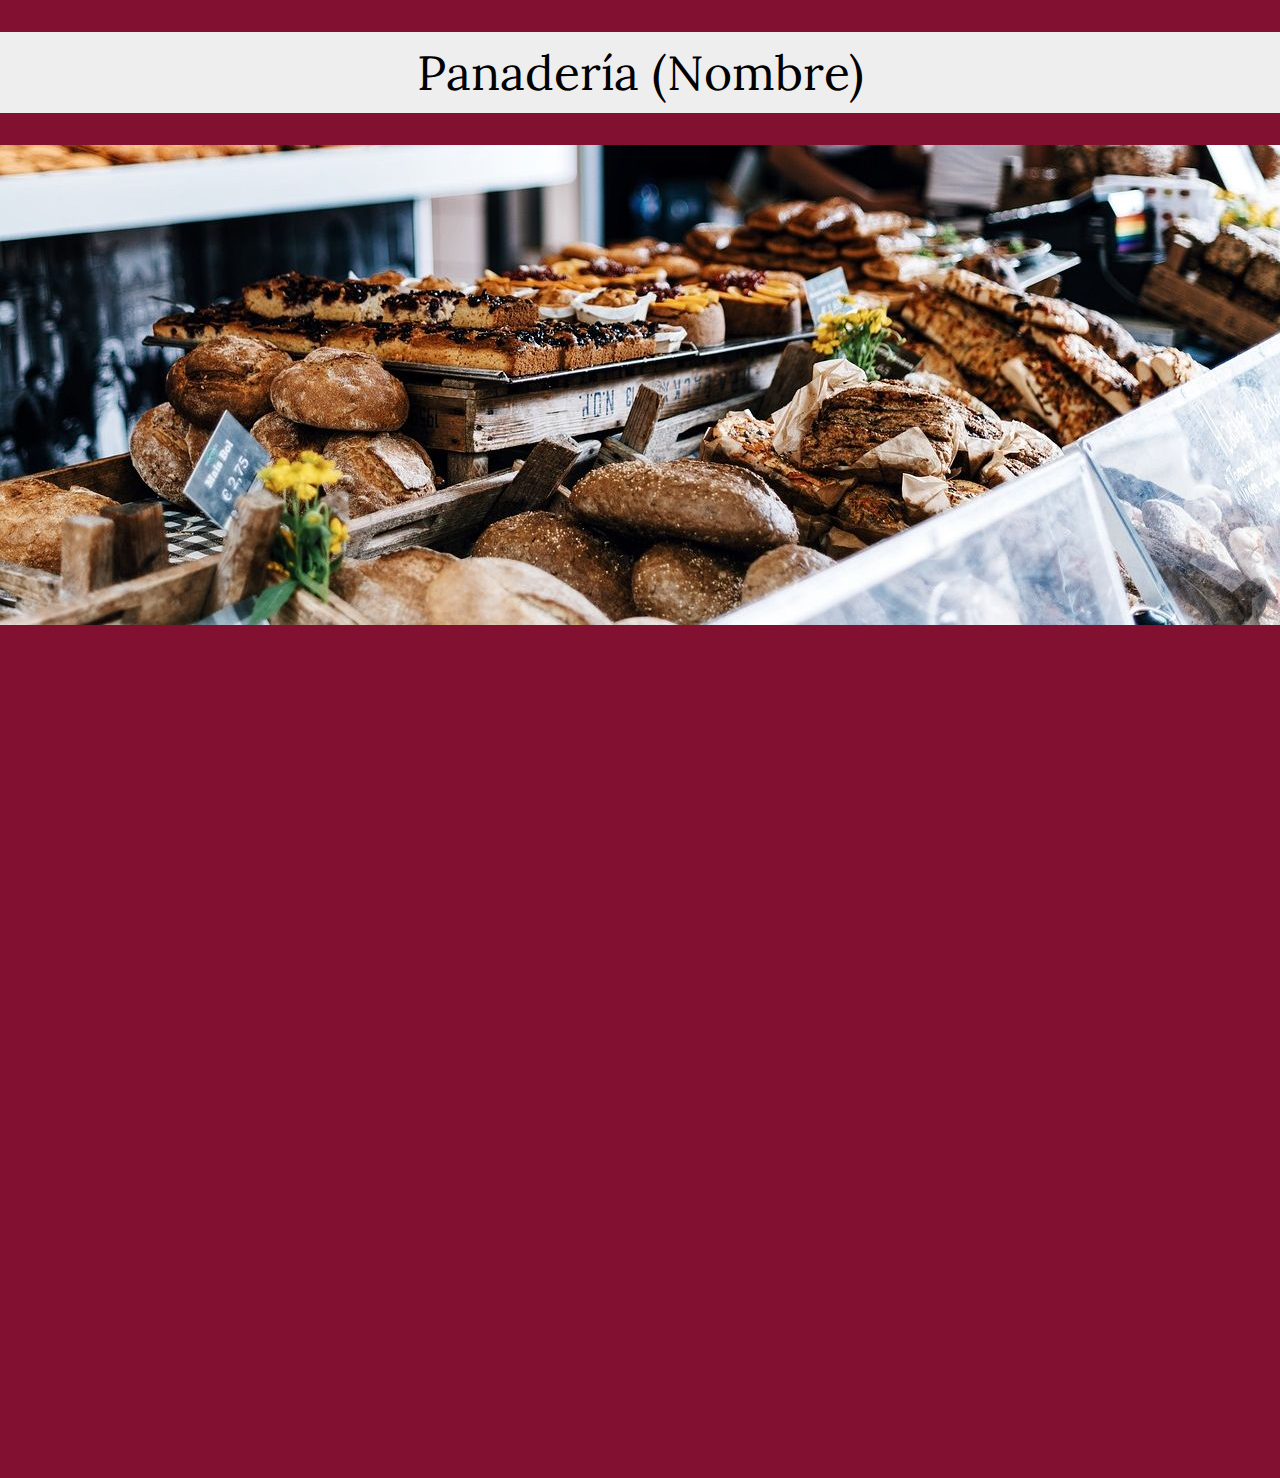
<file: index.html>
<!DOCTYPE html>
<html lang="en">
<head>
	<meta charset="UTF-8">
	<meta name="viewport" content="width=device-width, initial-scale=1.0">
	<title>Panadería (Nombre)</title>
	<link rel="stylesheet" href="./css/index.css">
	<link rel="stylesheet" href="./css/grid.css">
</head>
<body>
	<div class="backgroundfill">
		<h1 class="title">Panadería (Nombre)</h1>
		<img src="./img/bakery.jpg" alt="" srcset="">
	</div>
	<section class="tag second">
		<h1>Productos Destacados:</h1>
		<div class="grid fadein">
			<div class="display flexdircol marginzero ">
				<img src="./img/croissant-square.jpg" alt="">
				<h1>Croissant</h1>
				<p>$5.50 USD</p>
				<button  onclick="redirect('./pages/croissant.html')">Más Info.</button>
			</div>
			<div class="display flexdircol marginzero">
				<img src="./img/cinnamon-rolls-square.jpg" alt="">
				<h1>Rollos de Canela</h1>
				<p>$6.00 USD</p>
				<button onclick="redirect('./pages/rollo-canela.html')">Más Info</button>
			</div>
		</div>
		<div class="center">

			<button onclick="redirect('./productos.html')">Todos los productos</button>
		</div>
	</section>
	<script src="https://ajax.googleapis.com/ajax/libs/jquery/3.7.1/jquery.min.js"></script>
	<script>
		
		$(document).on("scroll", function() {
		var pageTop = $(document).scrollTop();
		var pageBottom = pageTop + $(window).height();
		var tags = $(".tag");

		for (var i = 0; i < tags.length; i++) {
			var tag = tags[i];
			if ($(tag).position().top < pageBottom) {
			$(tag).addClass("visible");
			} else {
			$(tag).removeClass("visible");
			}
		}
		});
	</script>
	<script src="./js/redir.js"></script>
</body>
</html>
</file>
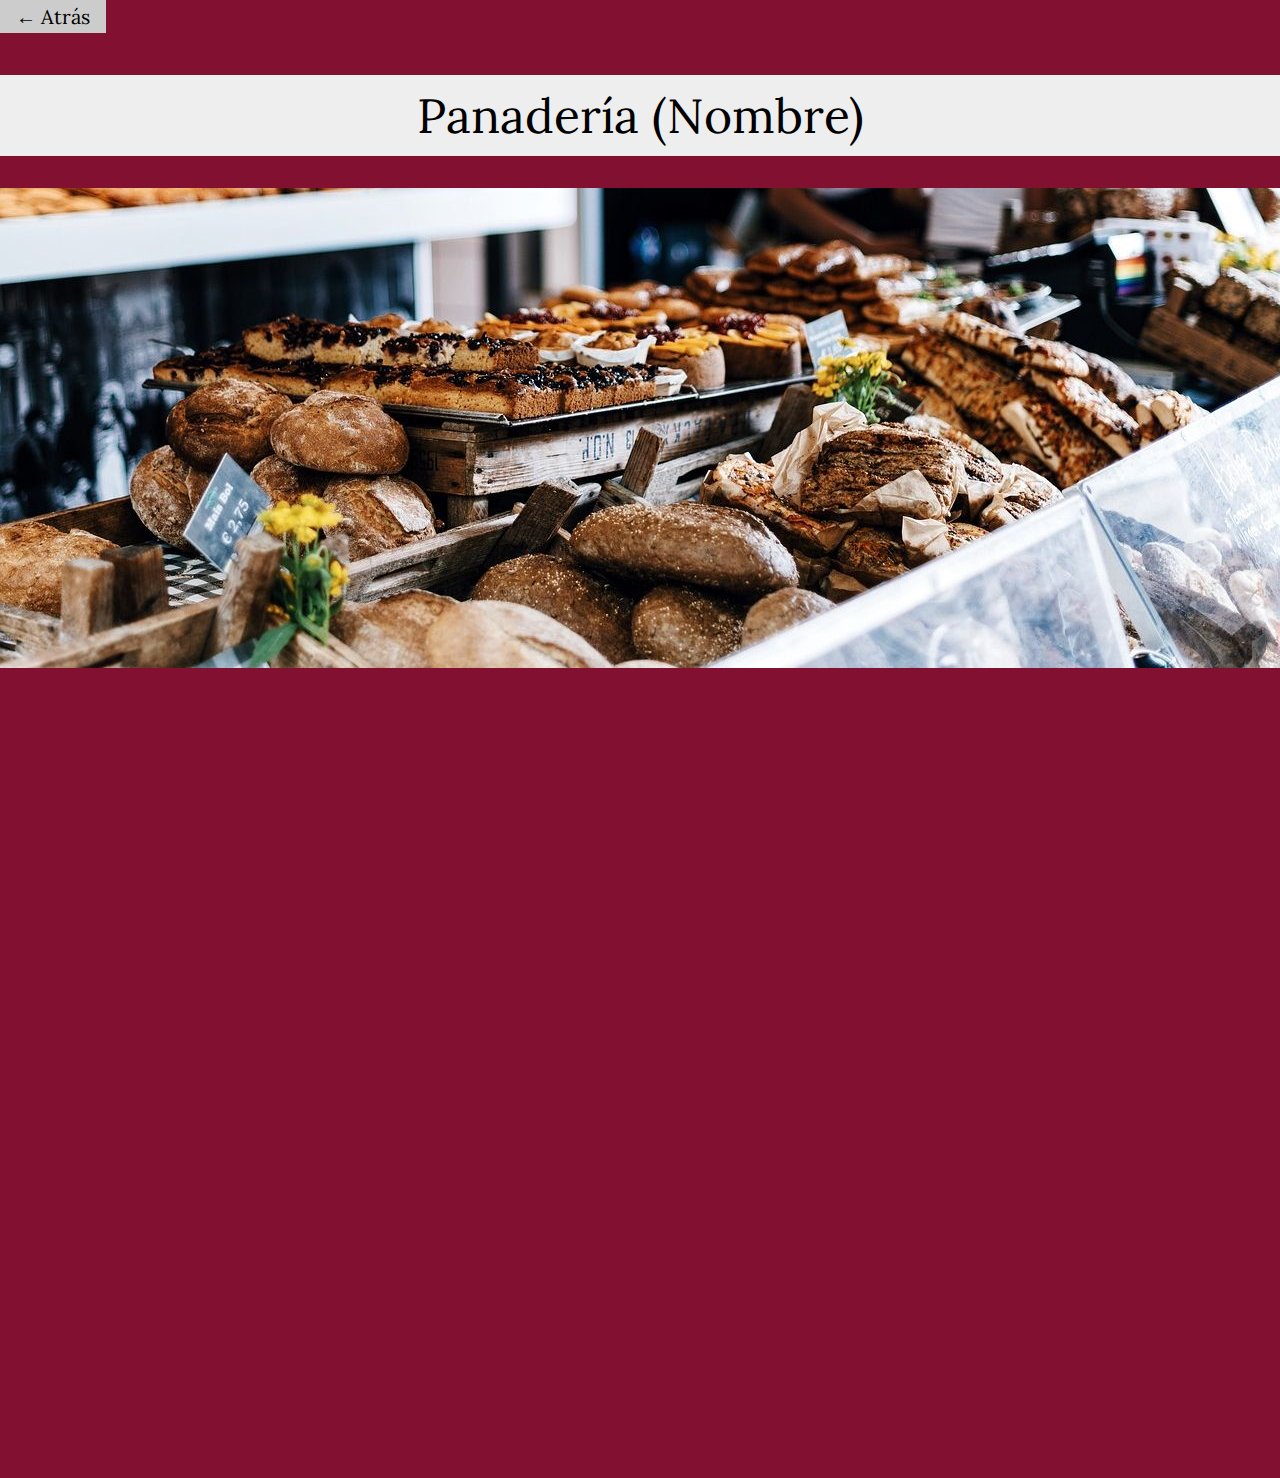
<file: productos.html>
<!DOCTYPE html>
<html lang="en">
<head>
	<meta charset="UTF-8">
	<meta name="viewport" content="width=device-width, initial-scale=1.0">
	<title>Productos - Panadería (Nombre)</title>
	<link rel="stylesheet" href="./css/index.css">
	<link rel="stylesheet" href="./css/grid.css">
</head>
<body>
	<button onclick="redirect('./index.html')">← Atrás</button>
	<div class="backgroundfill">
		<h1 class="title">Panadería (Nombre)</h1>
		<img src="./img/bakery.jpg" alt="" srcset="">
	</div>
	<section class="tag second">
		<h1 class="prodtitle">Todos los productos:</h1>
		<div class="grid fadein">
			<div class="display flexdircol marginzero ">
				<img src="./img/croissant-square.jpg" alt="">
				<h1>Croissant</h1>
				<p>$5.50 USD</p>
				<button  onclick="redirect('./pages/croissant.html')">Más Info.</button>
			</div>
			<div class="display flexdircol marginzero">
				<img src="./img/cinnamon-rolls-square.jpg" alt="">
				<h1>Rollos de Canela</h1>
				<p>$6.00 USD</p>
				<button onclick="redirect('./pages/rollo-canela.html')">Más Info</button>
			</div>
			<div class="display flexdircol marginzero">
				<img src="./img/puff-pastry-square.jpg" alt="">
				<h1>Hojaldre</h1>
				<p>$6.00 USD</p>
				<button onclick="redirect('./pages/hojaldre.html')">Más Info</button>
			</div>
		</div>
		<div class="center">

		</div>
	</section>
	<script src="https://ajax.googleapis.com/ajax/libs/jquery/3.7.1/jquery.min.js"></script>
	<script>
		
		$(document).on("scroll", function() {
		var pageTop = $(document).scrollTop();
		var pageBottom = pageTop + $(window).height();
		var tags = $(".tag");

		for (var i = 0; i < tags.length; i++) {
			var tag = tags[i];
			if ($(tag).position().top < pageBottom) {
			$(tag).addClass("visible");
			} else {
			$(tag).removeClass("visible");
			}
		}
		});
	</script>
	<script src="./js/redir.js"></script>
</body>
</html>
</file>
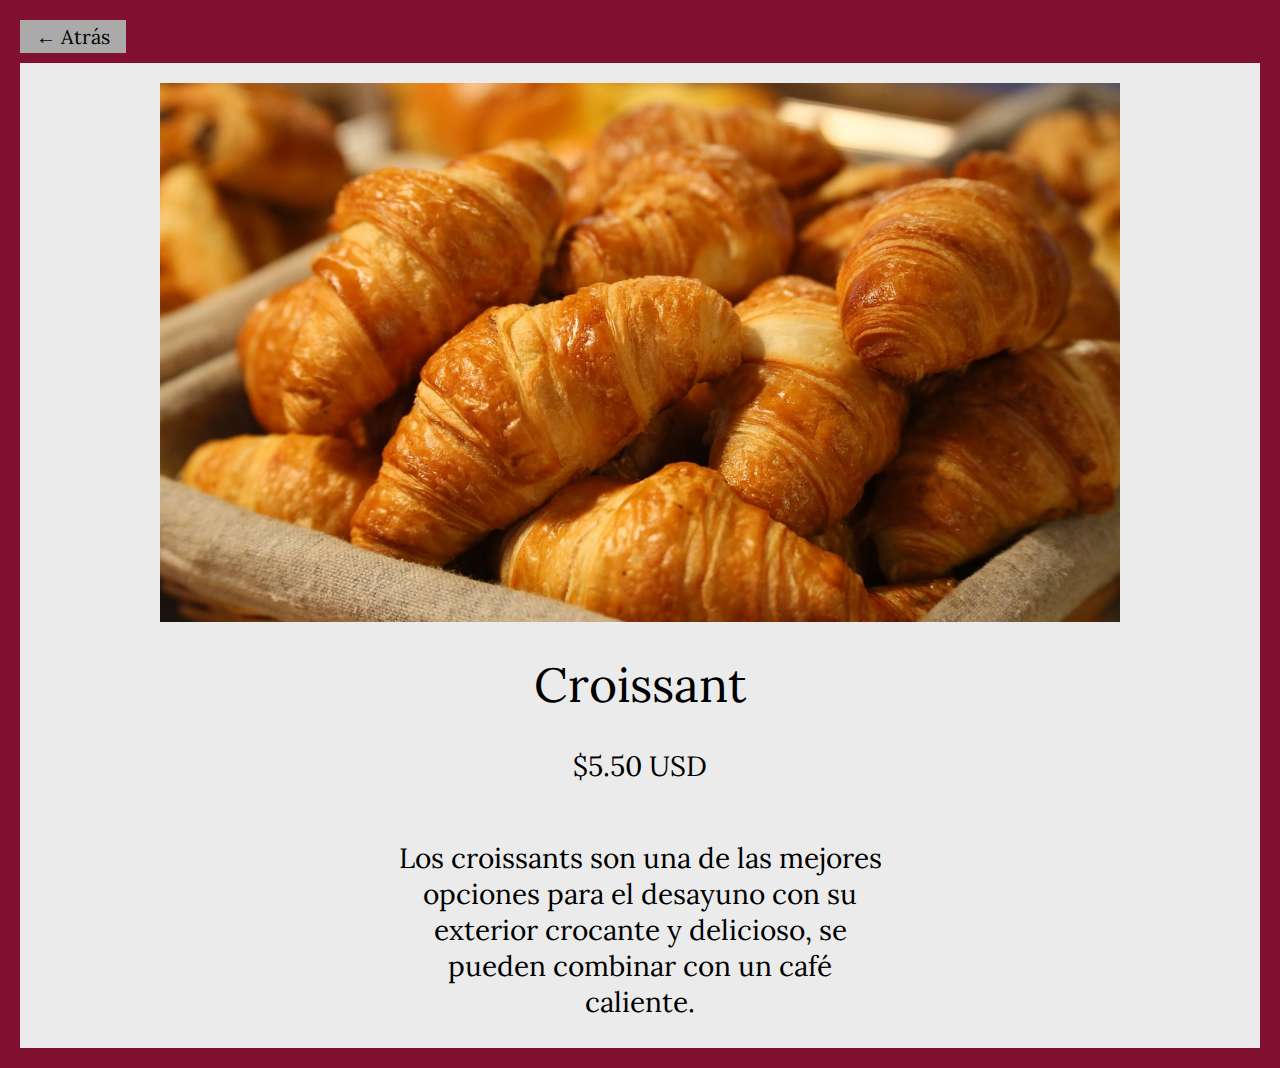
<file: pages/croissant.html>
<!DOCTYPE html>
<html lang="en">
<head>
	<meta charset="UTF-8">
	<meta name="viewport" content="width=device-width, initial-scale=1.0">
	<title>Croissant - Panadería (Nombre)</title>
	<link rel="stylesheet" href="../css/index.css">
	<link rel="stylesheet" href="../css/grid.css">
	<link rel="stylesheet" href="../css/work.css">
</head>
<body>
	
	<section class="inline">
		<button onclick="redirect('../productos.html')">← Atrás</button>
		<div class="center">
			<img src="../img/croissant.jpg" alt="">
			<div class="span">
				<h1>Croissant</h1>
				<p>$5.50 USD</p>
			</div>
			<p class="desc">Los croissants son una de las mejores opciones para el desayuno con su exterior crocante y delicioso, se pueden combinar con un café caliente.</p>
		</div>
	</section>
	<script>
		function redirect(addr)
		{
			console.log(addr);
			window.location.href = addr;
		}
	</script>
</body>
</html>
</file>
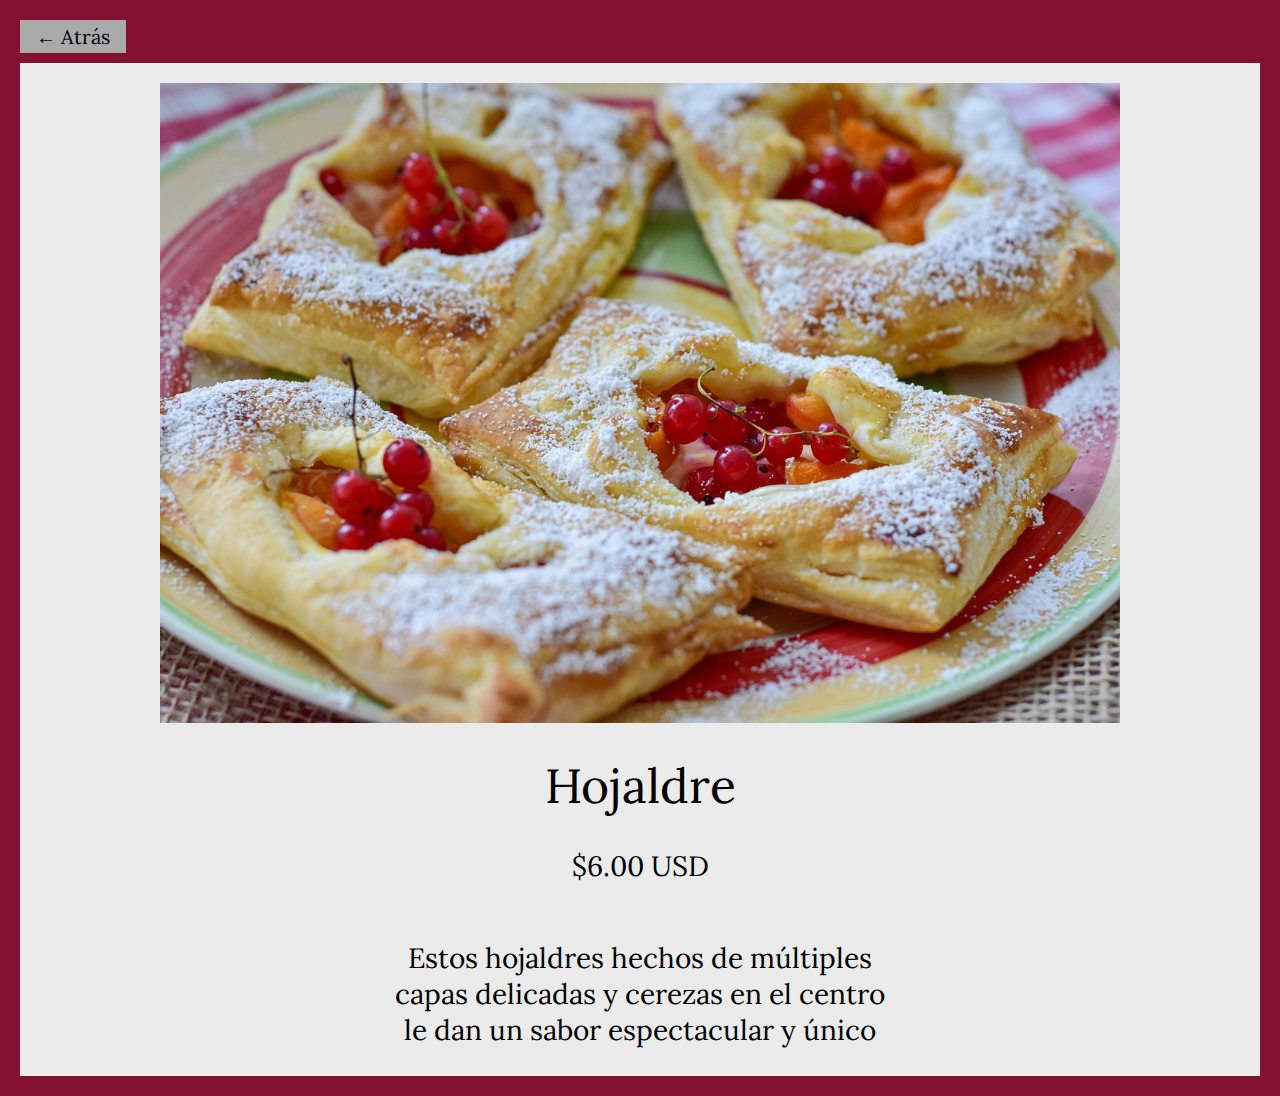
<file: pages/hojaldre.html>
<!DOCTYPE html>
<html lang="en">
<head>
	<meta charset="UTF-8">
	<meta name="viewport" content="width=device-width, initial-scale=1.0">
	<title>Hojaldre - Panadería (Nombre)</title>
	<link rel="stylesheet" href="../css/index.css">
	<link rel="stylesheet" href="../css/grid.css">
	<link rel="stylesheet" href="../css/work.css">
</head>
<body>
	
	<section class="inline">
		<button onclick="redirect('../productos.html')">← Atrás</button>
		<div class="center">
			<img src="../img/puff-pastry.jpg" alt="">
			<div class="span">
				<h1>Hojaldre</h1>
				<p>$6.00 USD</p>
			</div>
			<p class="desc">Estos hojaldres hechos de múltiples capas delicadas y cerezas en el centro le dan un sabor espectacular y único</p>
		</div>
	</section>
	<script>
		function redirect(addr)
		{
			console.log(addr);
			window.location.href = addr;
		}
	</script>
</body>
</html>
</file>
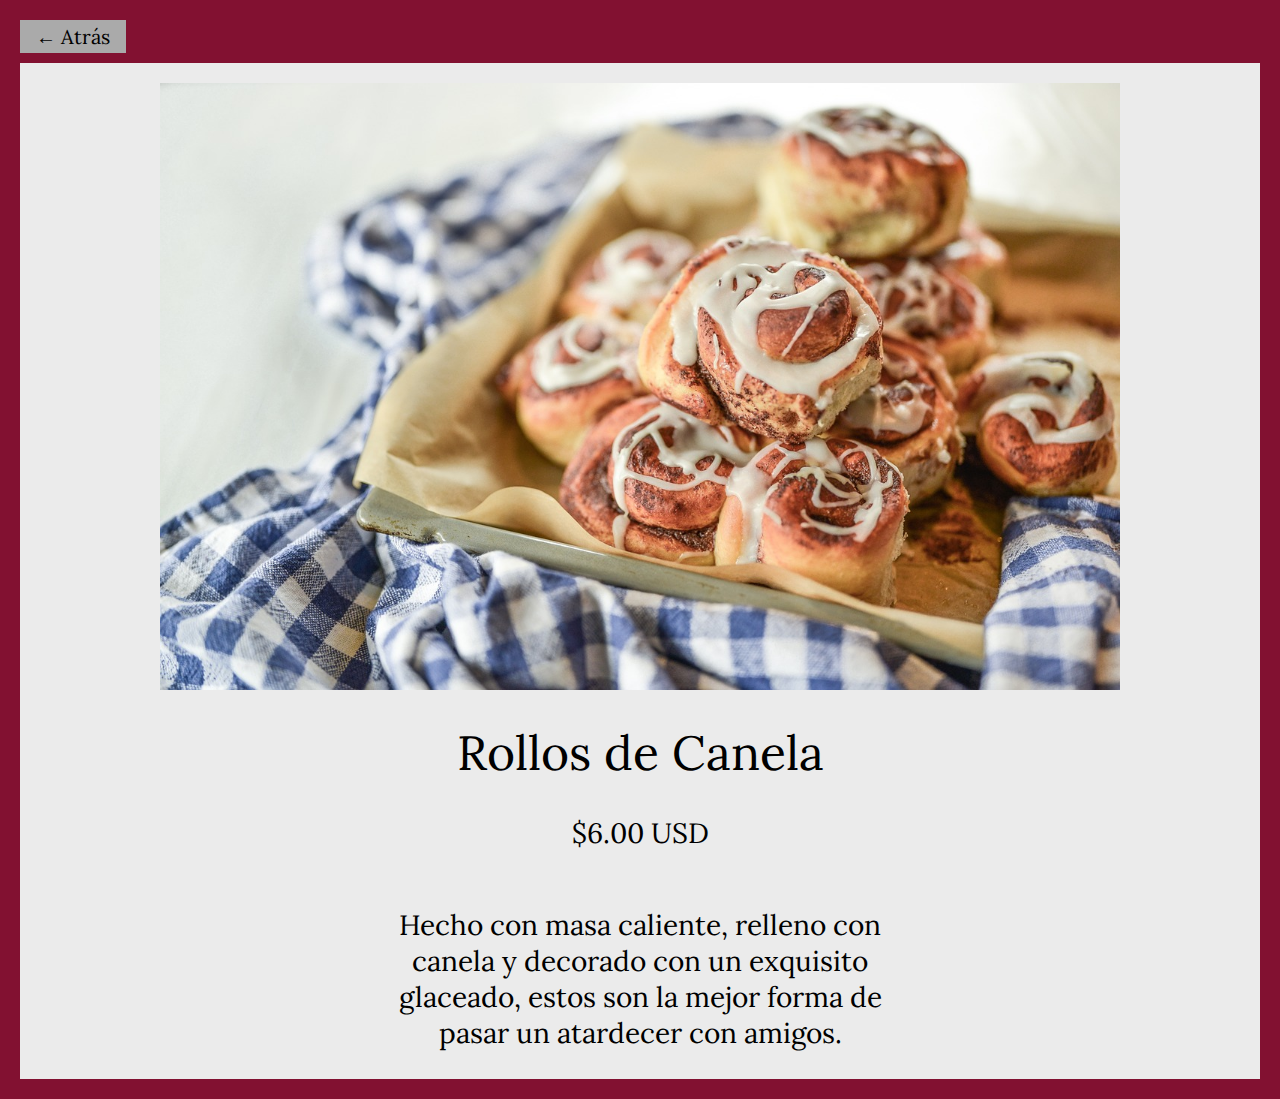
<file: pages/rollo-canela.html>
<!DOCTYPE html>
<html lang="en">
<head>
	<meta charset="UTF-8">
	<meta name="viewport" content="width=device-width, initial-scale=1.0">
	<title>Rollo de Canela - Panadería (Nombre)</title>
	<link rel="stylesheet" href="../css/index.css">
	<link rel="stylesheet" href="../css/grid.css">
	<link rel="stylesheet" href="../css/work.css">
</head>
<body>
	<section class="inline">
		<button onclick="redirect('../productos.html')">← Atrás</button>
		<div class="center">
			<img src="../img/cinnamon-rolls.jpg" alt="">
			<div class="span">
				<h1>Rollos de Canela</h1>
				<p>$6.00 USD</p>
			</div>
			<p class="desc">Hecho con masa caliente, relleno con canela y decorado con un exquisito glaceado, estos son la mejor forma de pasar un atardecer con amigos.</p>
		</div>
	</section>
	<script>
		function redirect(addr)
		{
			console.log(addr);
			window.location.href = addr;
		}
	</script>
</body>
</html>
</file>
<file: css/index.css>
@import url('https://fonts.googleapis.com/css2?family=Lora:ital,wght@0,400..700;1,400..700&display=swap');
:root {
	--darkblue: #522258;
	--pink: #C63C51;
	--orange: #D95F59;
	--dark-red: #821131;
	--purple: #8C3061;
	--white: #ebebeb;
}
* {
	font-family: "Lora", serif;
	font-style: normal;
	font-weight: 400;
	color: black;
}
body {
	margin: 0;
	padding: 0;
	background-color: var(--dark-red);
}
@keyframes fadeInAnimation {
    0% {
        opacity: 0;
    }
    100% {
        opacity: 1;
    }
}
p {
	font-size: 28px;
	text-align: center;
}
img {
	max-width: 120%;
}
.fadein {
	animation: fadeInAnimation ease 3s;
	animation-iteration-count: 1;
	animation-fill-mode: forwards;
}
.title {
	width: 100%;
	padding: 10px 0;
	background-color: #eee;
}
h1 {
	font-size: 48px;
	width: 100%;
	text-align: center;
}
button {
	font-size: 20px;
	background-color: inherit;
	border: none;
	padding: 4px 16px;
	outline: none;
	margin-bottom: 10px;
	cursor: pointer;
	background-color: #aaa;
}
button:hover {
	background-color: #ccc;
}
button:active {
	background-color: var(--dark-red);
}
.tabcontent {
	padding: 6px 12px;
	border-top: none;
}
.center {
	display: flex;

	justify-content: center;
	align-items: center;
}

section {
	height: calc(fit-content + 33vh);
}
.tag {
	opacity: 0;
	transform: translate(0, 10vh);
	transition: all 1s;
	background-color: var(--white);
}
.tag.visible {
	opacity: 1;
	transform: translate(0, 0);
}
.backgroundfill > img {
	width: 100%;
}
.second {
	padding-top: 5px
}
</file>
<file: css/grid.css>
.grid {
	position:relative;
	left:0;
	display: flex;
	justify-content: space-evenly;
	flex-wrap: wrap;
	height: fit-content;
	width:100%;
}
.display {
	display: flex;
	max-height: 100%;
	justify-content: space-between;
}
.display > img {
	max-width: 25vw;
	max-height:25vw;
}
.flexdircol{
	flex-direction: column;
}
.display > * {
	margin: 20px;
	align-self: center;
	
}
.display > h1 {
	font-size: 36px;
	max-width: 100%;
	margin-top: 10px;
}
</file>
<file: css/work.css>
.inline {
	padding: 20px;
}
img {
	max-width: 75vw;
}
.center {
	flex-direction: column;
	padding-top: 20px;
	background-color: #ebebeb;
}
.span {
	display: inline-block;
	text-align: center;
}
.desc {
	max-width: 40%;
}
</file>
